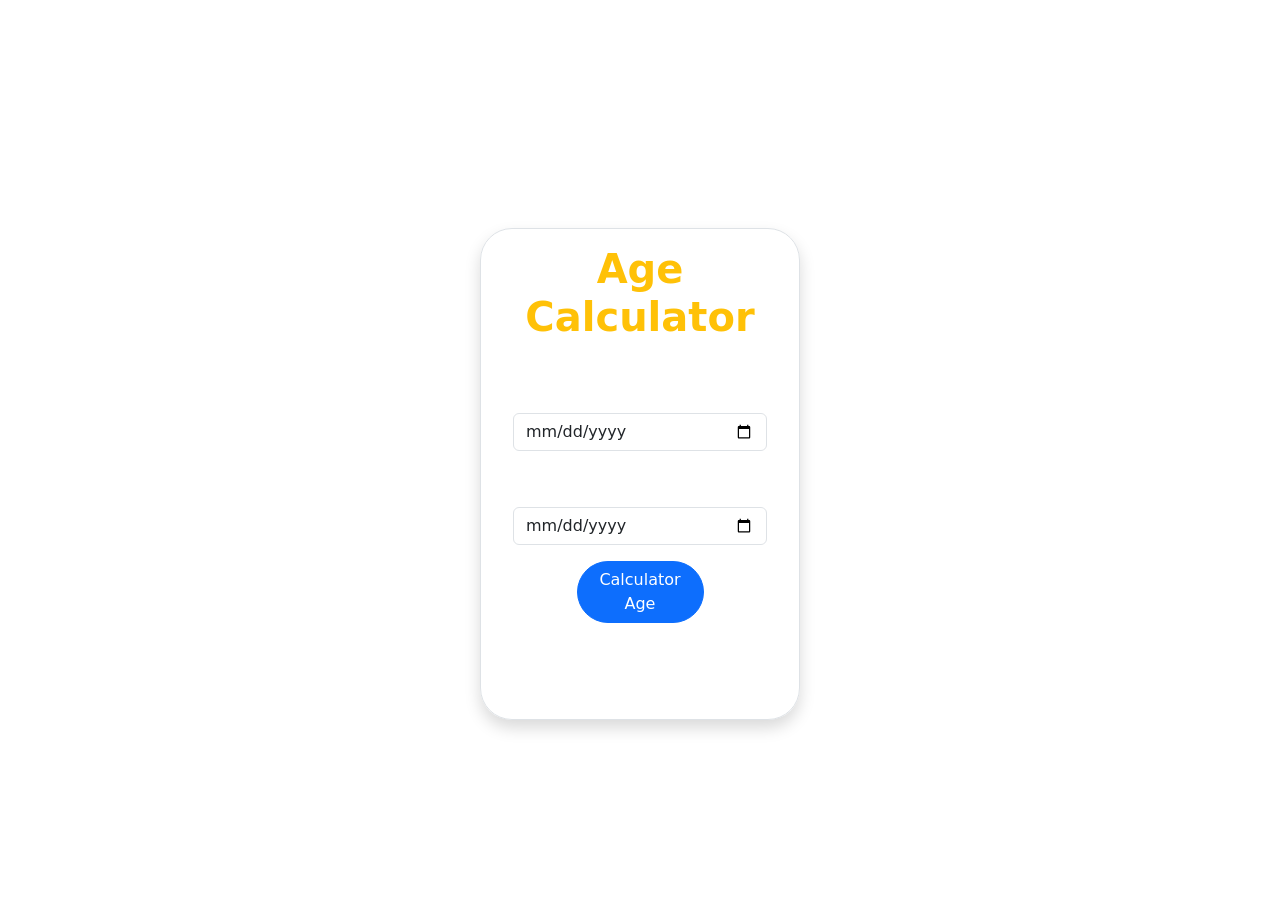
<file: Agecalculator/index.html>
<!doctype html>
<html lang="en">
  <head>
    <meta charset="UTF-8" />
    <meta name="viewport" content="width=device-width, initial-scale=1.0" />
    <title>Calculator</title>
    <!-- <link rel="stylesheet" href="./style.css" /> -->
    <link
      href="https://cdn.jsdelivr.net/npm/bootstrap@5.3.8/dist/css/bootstrap.min.css"
      rel="stylesheet"
      integrity="sha384-sRIl4kxILFvY47J16cr9ZwB07vP4J8+LH7qKQnuqkuIAvNWLzeN8tE5YBujZqJLB"
      crossorigin="anonymous"
    />
    <!-- bootstrap icons link -->
    <link 
      rel="stylesheet"
      href="https://cdn.jsdelivr.net/npm/bootstrap-icons@1.13.1/font/bootstrap-icons.min.css"
    />
  </head>
  <body>
    <div class="vh-100 vw-100 d-flex justify-content-center align-items-center">
      <div class="w-25 shadow rounded-5 border mx-auto mt-5 p-3">
        <h1 class="text-center mb-3 text-warning fw-bold">Age Calculator</h1>
        <form
          class="p-3 d-grid flex-column gap-3 align-items-center d-flex w-100"
        >
          <label for="DOB" class="text-center text-white fw-bold"
            >Enter Your Date of Birth</label
          >
          <input type="date" name="DOB" id="DOB" class="form-control" /> 
          <!--  -->
          <label for="CurrentDate" class="text-center text-white fw-bold"
            >Choose Current Date</label
          >
          <input
            type="date"
            name="CurrentDate"
            id="CurrentDate"
            class="form-control"
          />
          <!--  -->
          <button type="submit" class="btn btn-primary w-50 rounded-5">
            Calculator Age
          </button>
          <!--  -->
          <div class="fw-bold text-white text-center">
            Your Age is : <span id="MaxAge"></span> Years
            <span id="Month"></span> Months <span id="Days"></span> Day
          </div>
        </form>
      </div>
    </div>
    
    <script
      src="https://cdn.jsdelivr.net/npm/bootstrap@5.3.8/dist/js/bootstrap.bundle.min.js"
      integrity="sha384-FKyoEForCGlyvwx9Hj09JcYn3nv7wiPVlz7YYwJrWVcXK/BmnVDxM+D2scQbITxI"
      crossorigin="anonymous"
    ></script>
    <script src="./script.js"></script>
  </body>
</html>
</file>
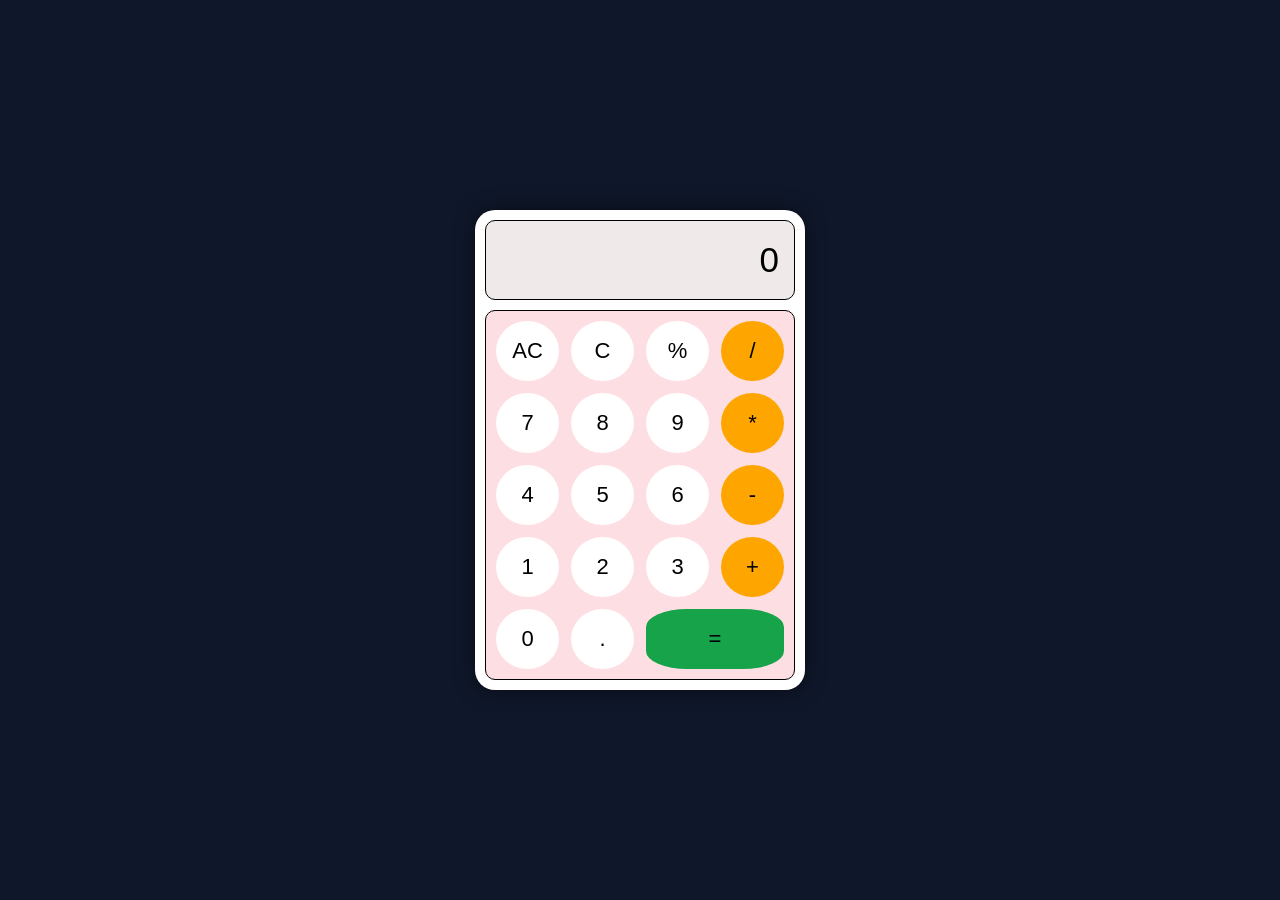
<file: Calculator/index.html>
<!DOCTYPE html>
<html lang="en">
<head>
    <meta charset="UTF-8">
    <meta name="viewport" content="width=device-width, initial-scale=1.0">
    <title>Calculator App</title>
    <link rel="stylesheet" href="style.css">
</head>
<body>
    
    <!-- <img src="https://learn.ricr.in/pluginfile.php/6753/mod_page/content/8/CalculatorBGImage.png" alt=""> -->
    <div class="calculator">

        <div class="display" id="display">
            0
        </div>

        <div class="buttons">

            <button class="btn ">AC</button>
            <button class="btn ">C</button>
            <button class="btn ">%</button>
            <button class="btn operator">/</button>

            <button class="btn">7</button>
            <button class="btn">8</button>
            <button class="btn">9</button>
            <button class="btn operator">*</button>

            <button class="btn">4</button>
            <button class="btn">5</button>
            <button class="btn">6</button>
            <button class="btn operator">-</button>

            <button class="btn">1</button>
            <button class="btn">2</button>
            <button class="btn">3</button>
            <button class="btn operator">+</button>

            <button class="btn ">0</button>
            <button class="btn">.</button>
            <button class="btn equal">=</button>

        </div>

    </div>

    <script src="script.js"></script>
</body>
</html>
</file>
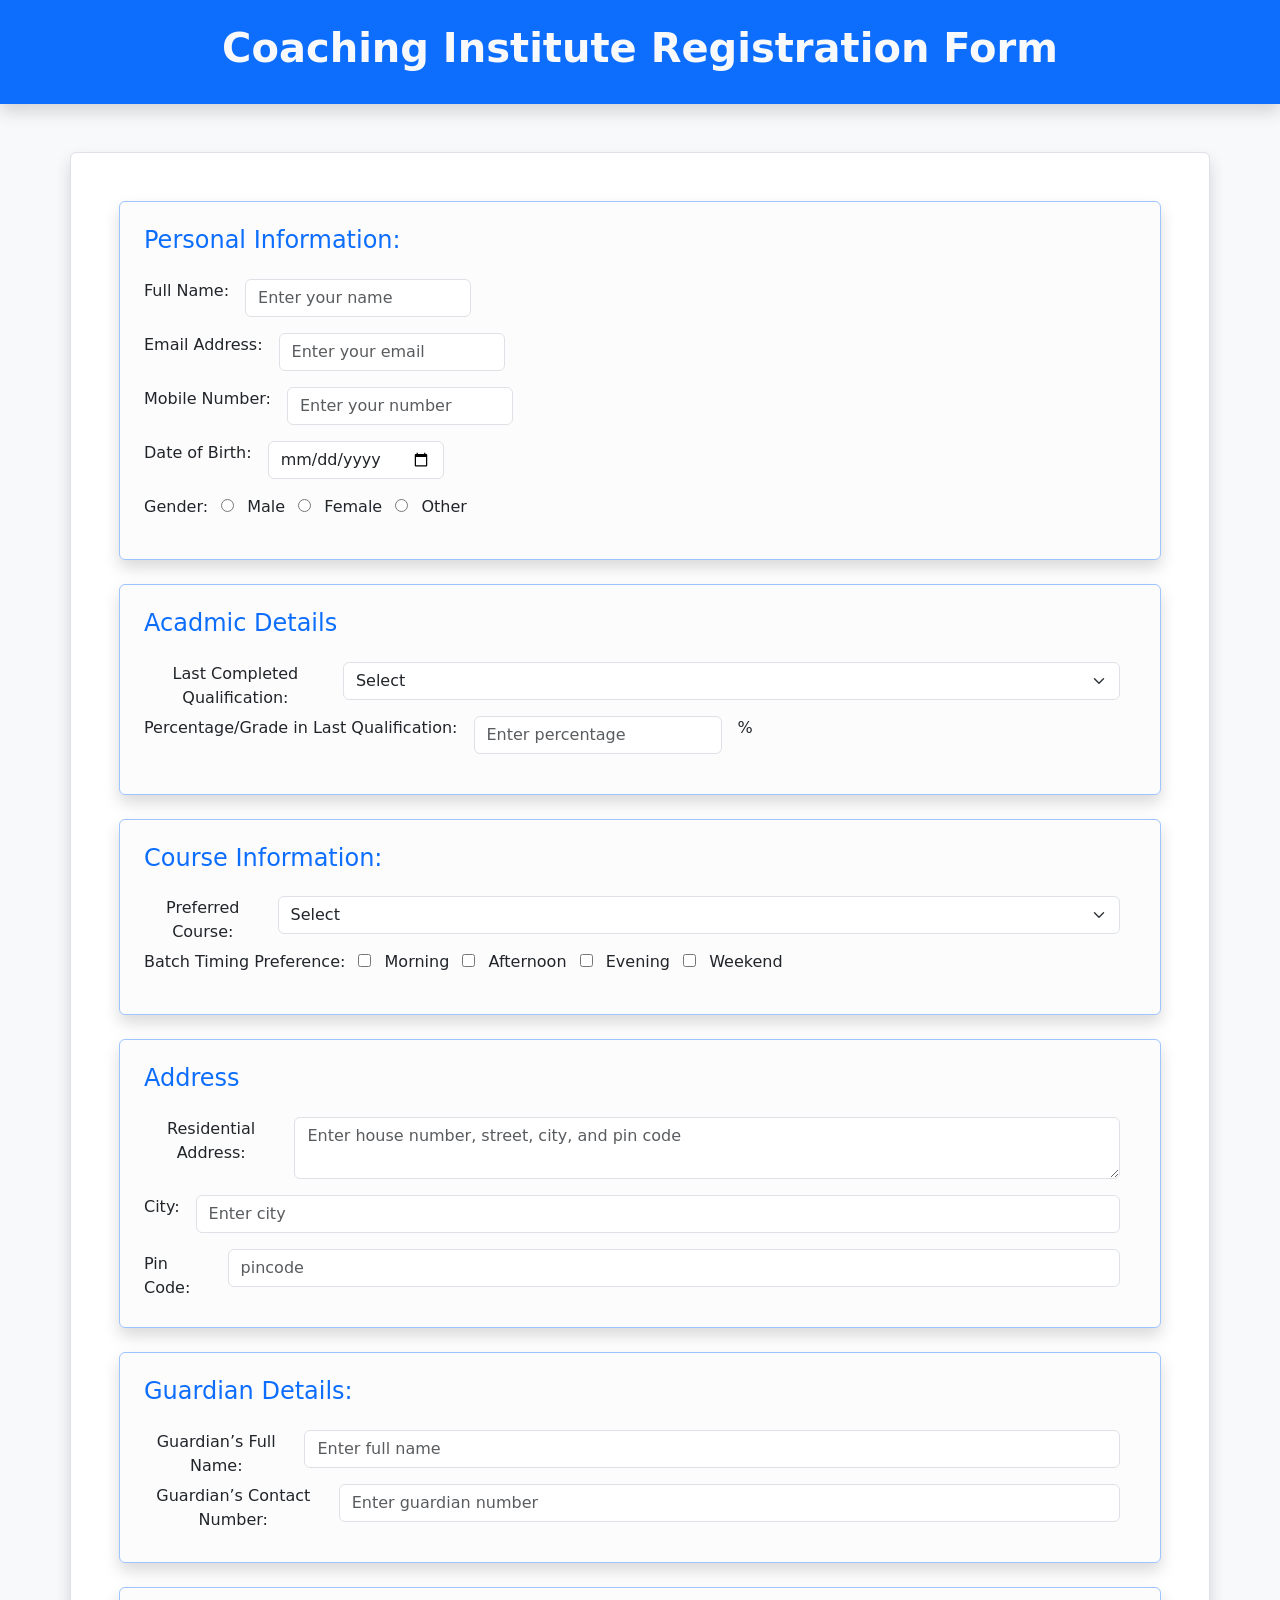
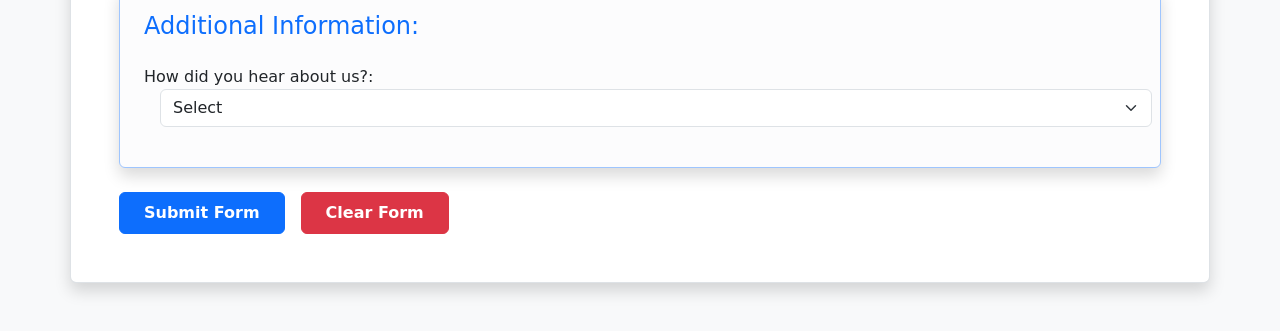
<file: Coachingregistrationform/index.html>
<!doctype html>
<html lang="en">
  <head>
    <meta charset="UTF-8" />
    <meta name="viewport" content="width=device-width, initial-scale=1.0" />
    <title>Document</title>
    <link rel="stylesheet" href="style.css" />
    <!-- Bootstrap -->
    <link
      href="https://cdn.jsdelivr.net/npm/bootstrap@5.3.8/dist/css/bootstrap.min.css"
      rel="stylesheet"
      integrity="sha384-sRIl4kxILFvY47J16cr9ZwB07vP4J8+LH7qKQnuqkuIAvNWLzeN8tE5YBujZqJLB"
      crossorigin="anonymous"
    />
    <!-- bootstrap icons link -->
    <link
      rel="stylesheet"
      href="https://cdn.jsdelivr.net/npm/bootstrap-icons@1.13.1/font/bootstrap-icons.min.css"
    />
  </head>
  <body class="bg-light">
    <header class="h-25 bg-primary p-4 text-light text-center shadow">
      <h1 class="fw-bold">Coaching Institute Registration Form</h1>
    </header>

    <form class="m-5">
      <div
        class="container h-75 d-flex flex-column form-control p-5 shadow rounded bg-white"
      >
        <div
          id="PD"
          class="border rounded border-primary-subtle p-4 mb-4 bg-light-subtle shadow"
        >
          <h4 class="mb-4 text-primary">Personal Information:</h4>

          <div class="d-flex flex-row text-center">
            Full Name:
            <input
              type="text"
              id="fullname"
              placeholder="Enter your name"
              class="widthofinput mx-3 mb-3 form-control"
              required
            />
          </div>

          <div class="d-flex flex-row text-center">
            Email Address:
            <input
              type="email"
              id="email"
              placeholder="Enter your email"
              class="widthofinput mx-3 mb-3 form-control"
              required
            />
          </div>

          <div class="d-flex flex-row text-center">
            Mobile Number:
            <input
              type="number"
              id="mobile"
              placeholder="Enter your number"
              class="widthofinput mx-3 mb-3 form-control"
              required
            />
          </div>

          <div class="d-flex flex-row text-center">
            Date of Birth:
            <input
              type="date"
              id="dob"
              class="widthofinput mx-3 mb-3 form-control"
              required
            />
          </div>

          <div class="mb-3">
            Gender:

            <input
              type="radio"
              id="male"
              name="gender"
              value="Male"
              class="mx-2"
            />

            <label for="male">Male</label>

            <input
              type="radio"
              id="female"
              name="gender"
              value="Female"
              class="mx-2"
            />

            <label for="female">Female</label>

            <input
              type="radio"
              id="other"
              name="gender"
              value="Other"
              class="mx-2"
            />

            <label for="other">Other</label>
          </div>
        </div>

        <div
          id="AD"
          class="border rounded border-primary-subtle p-4 mb-4 bg-light-subtle shadow"
        >
          <h4 class="mb-4 text-primary">Acadmic Details</h4>

          <div class="d-flex flex-row text-center">
            Last Completed Qualification:
            <select id="qualification" class="mx-3 mb-3 form-select">
              <option>Select</option>
              <option>10th</option>
              <option>12th</option>
              <option>Postgraduate</option>
              <option>Undergraduate</option>
            </select>
          </div>

          <div class="d-flex flex-row text-center">
            Percentage/Grade in Last Qualification:
            <input
              type="number"
              id="percentage"
              placeholder="Enter percentage"
              min="0"
              max="100"
              class="mx-3 mb-3 form-control d-inline w-25"
            />
            %
          </div>
        </div>

        <div
          id="CI"
          class="border rounded border-primary-subtle p-4 mb-4 bg-light-subtle shadow"
        >
          <h4 class="mb-4 text-primary">Course Information:</h4>

          <div class="d-flex flex-row text-center">
            Preferred Course:
            <select id="course" class="mx-3 mb-3 form-select">
              <option>Select</option>
              <option>IIT-JEE</option>
              <option>NEET</option>
              <option>GATE</option>
            </select>
          </div>

          <div class="mb-3">
            Batch Timing Preference:

            <input type="checkbox" id="morning" value="Morning" class="mx-2" />

            <label for="morning">Morning</label>

            <input
              type="checkbox"
              id="afternoon"
              value="Afternoon"
              class="mx-2"
            />

            <label for="afternoon">Afternoon</label>

            <input type="checkbox" id="evening" value="Evening" class="mx-2" />

            <label for="evening">Evening</label>

            <input type="checkbox" id="weekend" value="Weekend" class="mx-2" />

            <label for="weekend">Weekend</label>
          </div>
        </div>

        <div
          id="Address"
          class="border rounded border-primary-subtle p-4 mb-4 bg-light-subtle shadow"
        >
          <h4 class="mb-4 text-primary">Address</h4>

          <div class="d-flex flex-row text-center">
            Residential Address:
            <textarea
              id="address"
              name="address"
              rows="2"
              cols="40"
              placeholder="Enter house number, street, city, and pin code"
              class="mx-3 mb-3 form-control"
              required
            ></textarea>
          </div>

          <div class="d-flex flex-row text-center">
            City:
            <input
              type="text"
              id="city"
              placeholder="Enter city"
              pattern="[A-Za-z ]+"
              class="mx-3 mb-3 form-control"
              required
            />
          </div>

          <div class="d-flex flex-row align-items-center">
            Pin Code:
            <input
              type="number"
              id="pincode"
              class="mx-3 mb-3 form-control"
              placeholder="pincode"
              required
            />
          </div>
        </div>

        <div
          id="Guardian"
          class="border rounded border-primary-subtle p-4 mb-4 bg-light-subtle shadow"
        >
          <h4 class="mb-4 text-primary">Guardian Details:</h4>

          <div class="d-flex flex-row text-center">
            Guardian’s Full Name:
            <input
              type="text"
              id="guardianname"
              placeholder="Enter full name"
              class="mx-3 mb-3 form-control"
            />
          </div>

          <div class="d-flex flex-row text-center">
            Guardian’s Contact Number:
            <input
              type="number"
              id="guardiancontact"
              placeholder="Enter guardian number"
              class="mx-3 mb-3 form-control"
            />
          </div>
        </div>

        <div
          id="AdditionalInfo"
          class="border rounded border-primary-subtle p-4 mb-4 bg-light-subtle shadow"
        >
          <h4 class="mb-4 text-primary">Additional Information:</h4>

          <div>
            How did you hear about us?:
            <select id="reference" class="mx-3 mb-3 form-select" required>
              <option>Select</option>
              <option>Internet</option>
              <option>Friend</option>
              <option>Relative</option>
              <option>Ads</option>
            </select>
          </div>
        </div>

        <div class="d-flex gap-3">
          <button type="submit" class="btn btn-primary px-4 py-2 fw-bold">
            Submit Form
          </button>

          <button type="reset" class="btn btn-danger px-4 py-2 fw-bold">
            Clear Form
          </button>
        </div>
      </div>
    </form>

    <script
      src="https://cdn.jsdelivr.net/npm/bootstrap@5.3.8/dist/js/bootstrap.bundle.min.js"
      integrity="sha384-FKyoEForCGlyvwx9Hj09JcYn3nv7wiPVlz7YYwJrWVcXK/BmnVDxM+D2scQbITxI"
      crossorigin="anonymous"
    ></script>

    <script src="script.js"></script>
  </body>
</html>
</file>
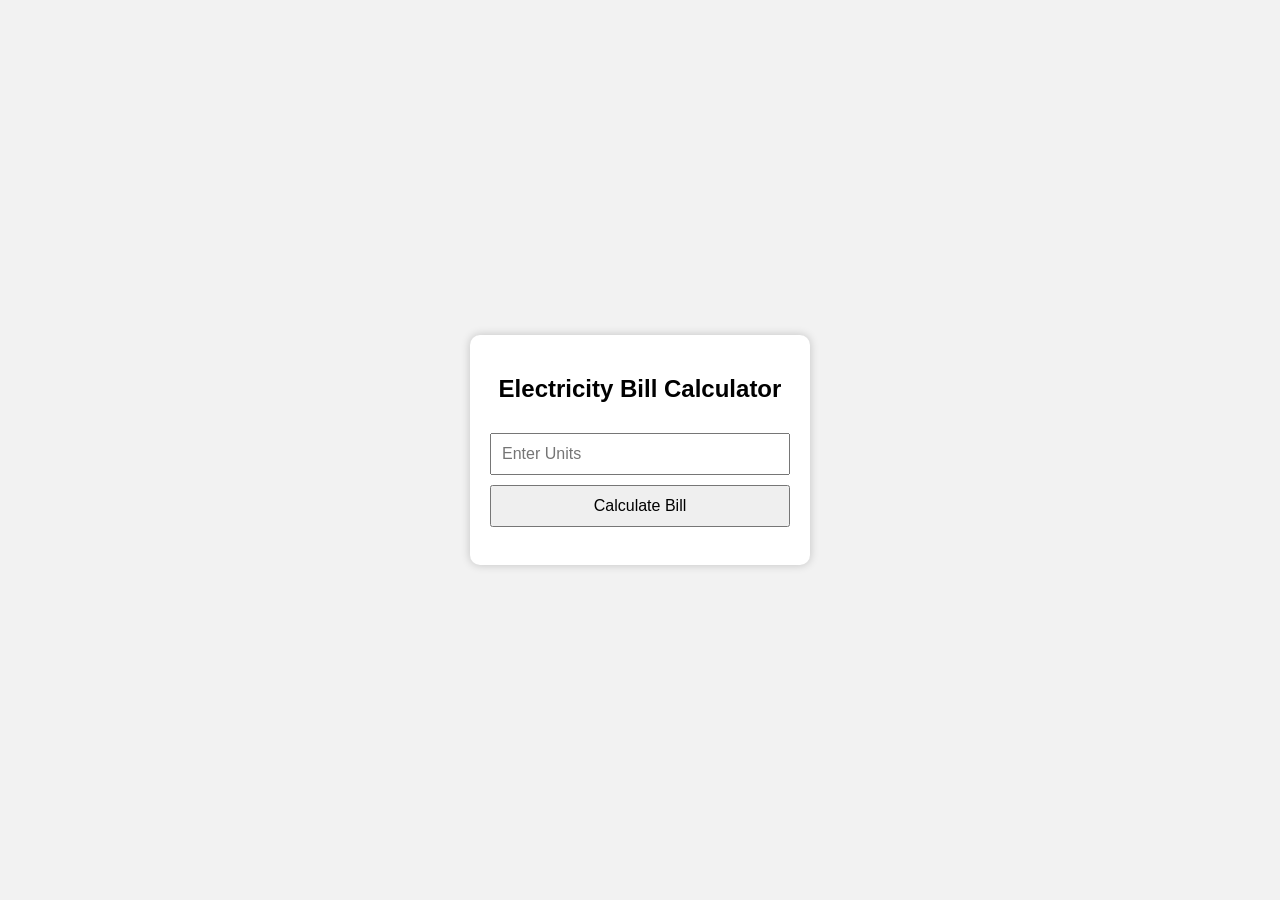
<file: Electricitybill/index.html>
<!DOCTYPE html>
<html lang="en">
<head>
    <meta charset="UTF-8">
    <meta name="viewport" content="width=device-width, initial-scale=1.0">
    <title>Electricity Bill Calculator</title>
    <link rel="stylesheet" href="style.css">
</head>
<body>

    <div class="container">
        <h2>Electricity Bill Calculator</h2>

        <input type="number" id="units" placeholder="Enter Units">

        <button onclick="calculateBill()">Calculate Bill</button>

        <h3 id="result"></h3>
    </div>

    <script src="script.js"></script>
</body>
</html>
</file>
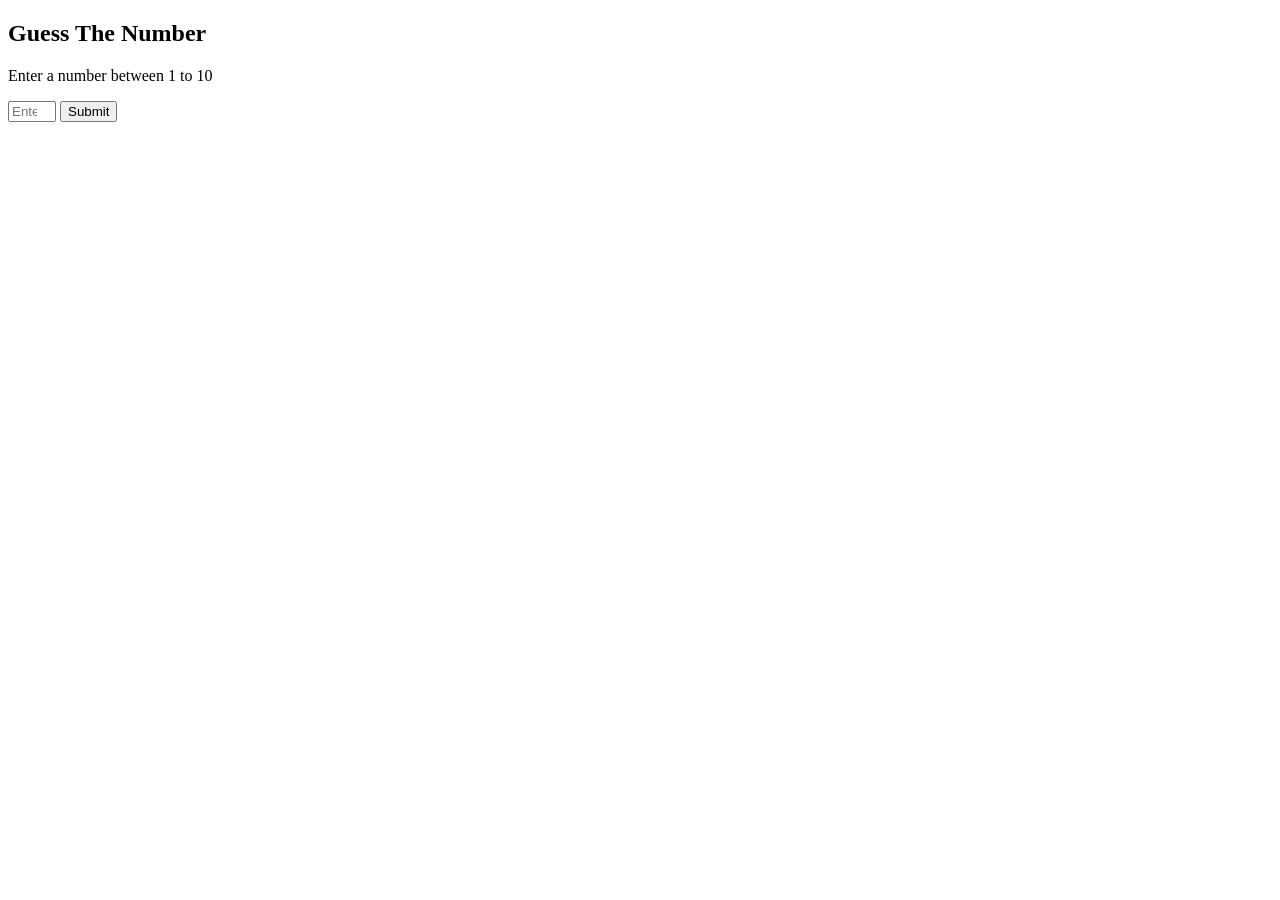
<file: Guessingnumber/index.html>
<!doctype html>
<html lang="en">
  <head>
    <meta charset="UTF-8" />
    <meta name="viewport" content="width=device-width, initial-scale=1.0" />
    <title>Guess The Number Game</title>
  </head>
  <body>
    <div class="game-box">
      <h2>Guess The Number</h2>
      <p>Enter a number between 1 to 10</p>

      <input
        type="number"
        id="guessInput"
        min="1"
        max="10"
        placeholder="Enter your guess"
      />

      <button onclick="checkGuess()">Submit</button>

      <div id="message"></div>
    </div>
    <script src="script.js"></script>
  </body>
</html>
</file>
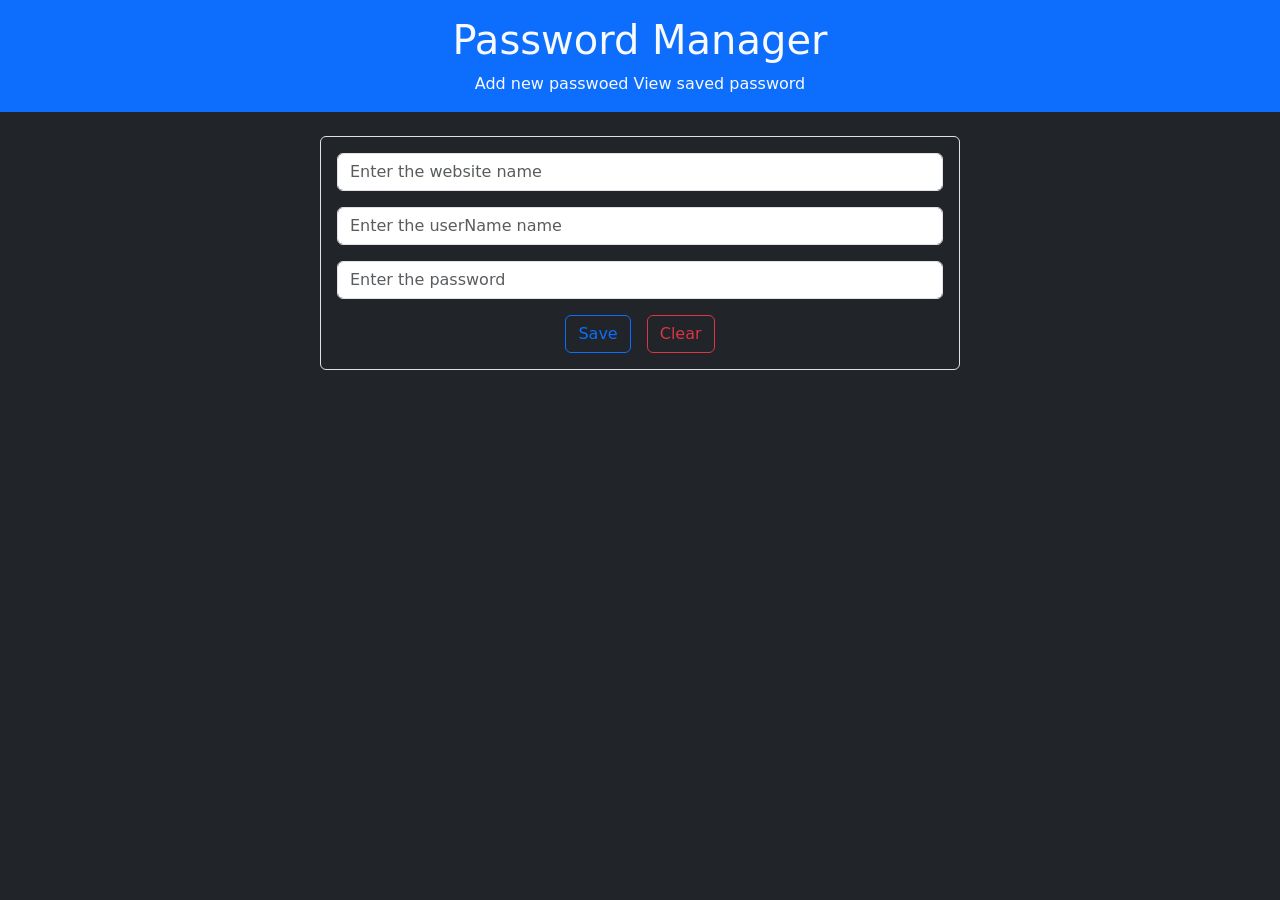
<file: Passwordmanager/index.html>
<!doctype html>
<html lang="en">
  <head>
    <meta charset="UTF-8" />
    <meta name="viewport" content="width=device-width, initial-scale=1.0" />
    <title>To Do List</title>
    <!-- bootstrap -->
    <link
      href="https://cdn.jsdelivr.net/npm/bootstrap@5.3.8/dist/css/bootstrap.min.css"
      rel="stylesheet"
      integrity="sha384-sRIl4kxILFvY47J16cr9ZwB07vP4J8+LH7qKQnuqkuIAvNWLzeN8tE5YBujZqJLB"
      crossorigin="anonymous"
    />
    <!-- bootstrap icons link -->
    <link
      rel="stylesheet"
      href="https://cdn.jsdelivr.net/npm/bootstrap-icons@1.13.1/font/bootstrap-icons.min.css"
    />
    <link rel="stylesheet" href="style.css">
  </head>
  <body class="bg-dark text-light">
    <header class="bg-primary text-light p-3 text-center">
      <h1>Password Manager</h1>

      <div>
        <a href="index.html" class="text-decoration-none text-light ">Add new passwoed</a>
        <a href="showpassword.html" class="text-decoration-none text-light ">View saved password</a>
      </div>
    </header>

    <main>
      <div class="w-50 border mx-auto rounded p-3 mt-4">
        <form class="d-grid gap-3" id="passForm">
          <input
            type="text"
            name="siteName"
            id="siteName"
            placeholder="Enter the website name"
            class="form-control"
          />
          <input
            type="text"
            name="userName"
            id="userName"
            placeholder="Enter the userName name"
            class="form-control"
          />
          <input
            type="text"
            name="password"
            id="password"
            placeholder="Enter the password"
            class="form-control"
          />

          <div class="d-flex gap-3 justify-content-center">
            <button type="submit" class="btn btn-outline-primary">Save</button>
            <button type="reset" class="btn btn-outline-danger">Clear</button>
          </div>
        </form>
      </div>
    </main>

    <script src="script.js"></script>
    <script
      src="https://cdn.jsdelivr.net/npm/bootstrap@5.3.8/dist/js/bootstrap.bundle.min.js"
      integrity="sha384-FKyoEForCGlyvwx9Hj09JcYn3nv7wiPVlz7YYwJrWVcXK/BmnVDxM+D2scQbITxI"
      crossorigin="anonymous"
    ></script>
  </body>
</html>
</file>
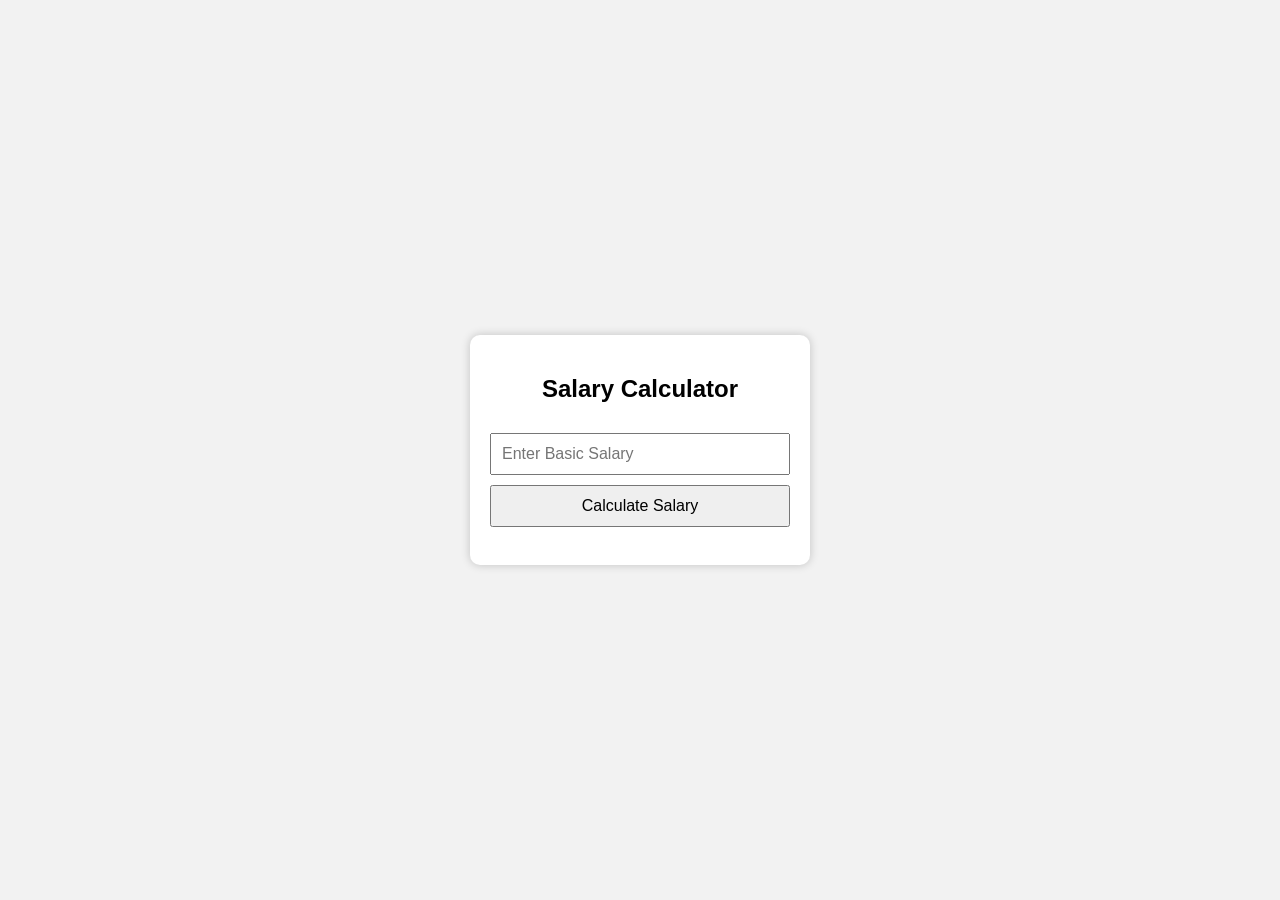
<file: Salarycalculator/index.html>
<!DOCTYPE html>
<html lang="en">
<head>
    <meta charset="UTF-8">
    <meta name="viewport" content="width=device-width, initial-scale=1.0">
    <title>Salary Calculator</title>
    <link rel="stylesheet" href="style.css">
</head>
<body>

    <div class="container">
        <h2>Salary Calculator</h2>

        <input type="number" id="salary" placeholder="Enter Basic Salary">

        <button onclick="calculateSalary()">Calculate Salary</button>

        <h3 id="result"></h3>
    </div>

    <script src="script.js"></script>
</body>
</html>
</file>
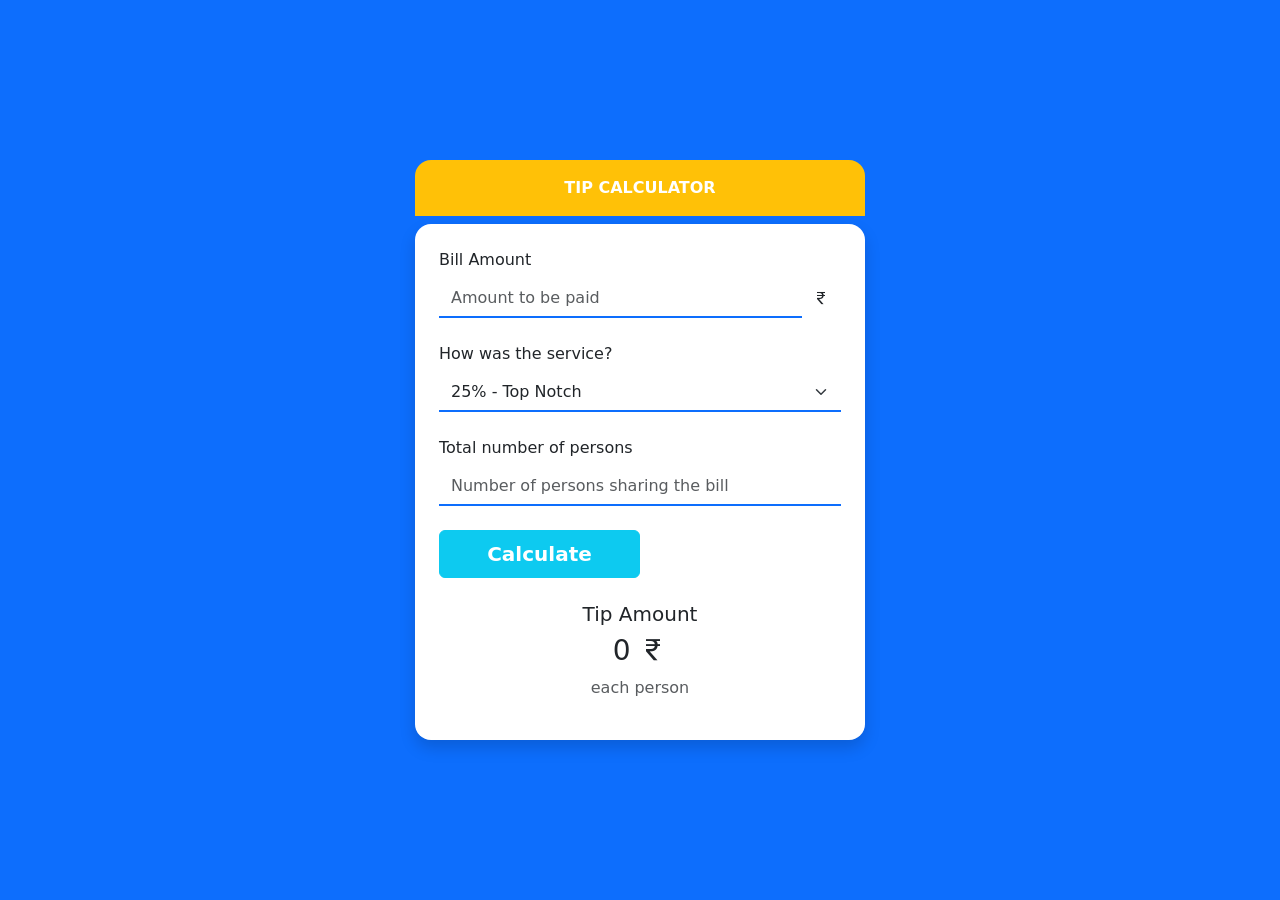
<file: TipCalculator/index.html>
<!doctype html>
<html lang="en">
  <head>
    <meta charset="UTF-8" />
    <meta name="viewport" content="width=device-width, initial-scale=1.0" />
    <title>Tip Calculator</title>

    <!-- Bootstrap CSS -->
    <link
      href="https://cdn.jsdelivr.net/npm/bootstrap@5.3.8/dist/css/bootstrap.min.css"
      rel="stylesheet"
    />

    <!-- Bootstrap Icons -->
    <link
      rel="stylesheet"
      href="https://cdn.jsdelivr.net/npm/bootstrap-icons@1.13.1/font/bootstrap-icons.min.css"
    />
  </head>

  <body>
    <div
      class="bg-primary vh-100 d-flex justify-content-center align-items-center"
    >
      <div class="w-100" style="max-width: 450px">
        <div
          class="bg-warning text-white text-center py-3 rounded-top-4 fw-bold mb-2"
        >
          TIP CALCULATOR
        </div>
        <form id="tipForm" class="bg-white p-4 rounded-4 shadow">
          
          <label for="billAmount" class="form-label"> Bill Amount </label>

          <div class="input-group mb-4">
            <input
              type="text"
              id="billAmount"
              class="form-control border-0 border-bottom border-primary rounded-0 border-2"
              placeholder="Amount to be paid "
              pattern="[0-9]+"
              required
              oninput="this.value = this.value.replace(/[^0-9]/g, '')"
            />
            <span class="input-group-text border-0 bg-white">
              <i class="bi bi-currency-rupee"></i>
            </span>
          </div>
          <label for="service" class="form-label"> How was the service? </label>

          <select
            id="service"
            class="form-select mb-4 border-0 border-bottom border-primary rounded-0 border-2"
          >
            <option value="0.25">25% - Top Notch</option>
            <option value="0.20">20% - Excellent</option>
            <option value="0.15">15% - Good</option>
            <option value="0.10">10% - Bad</option>
            <option value="0.05">5% - Worst</option>
          </select>
          <label for="persons" class="form-label">
            Total number of persons
          </label>

          <input
            type="text"
            id="persons"
            class="form-control mb-4 border-0 border-bottom border-primary rounded-0 border-2"
            placeholder="Number of persons sharing the bill"
            pattern="[0-9]+"
            required
            oninput="this.value = this.value.replace(/[^0-9]/g, '')"
          />

          
          <div class="d-grid">
            <button
              type="submit"
              class="btn btn-info text-white w-50 py-2 fs-5 fw-bold"
            >
              Calculate
            </button>
          </div>

          <div class="text-center mt-4">
            <h5>Tip Amount</h5>

            <h3>
                <span id="tipResult">0</span>
                <i class="bi bi-currency-rupee"></i>
            </h3>

            <p class="text-muted">each person</p>
          </div>
        </form>
      </div>
    </div>

    <script src="script.js"></script>

    <!-- Bootstrap JS -->
    <script src="https://cdn.jsdelivr.net/npm/bootstrap@5.3.8/dist/js/bootstrap.bundle.min.js"></script>
  </body>
</html>
</file>
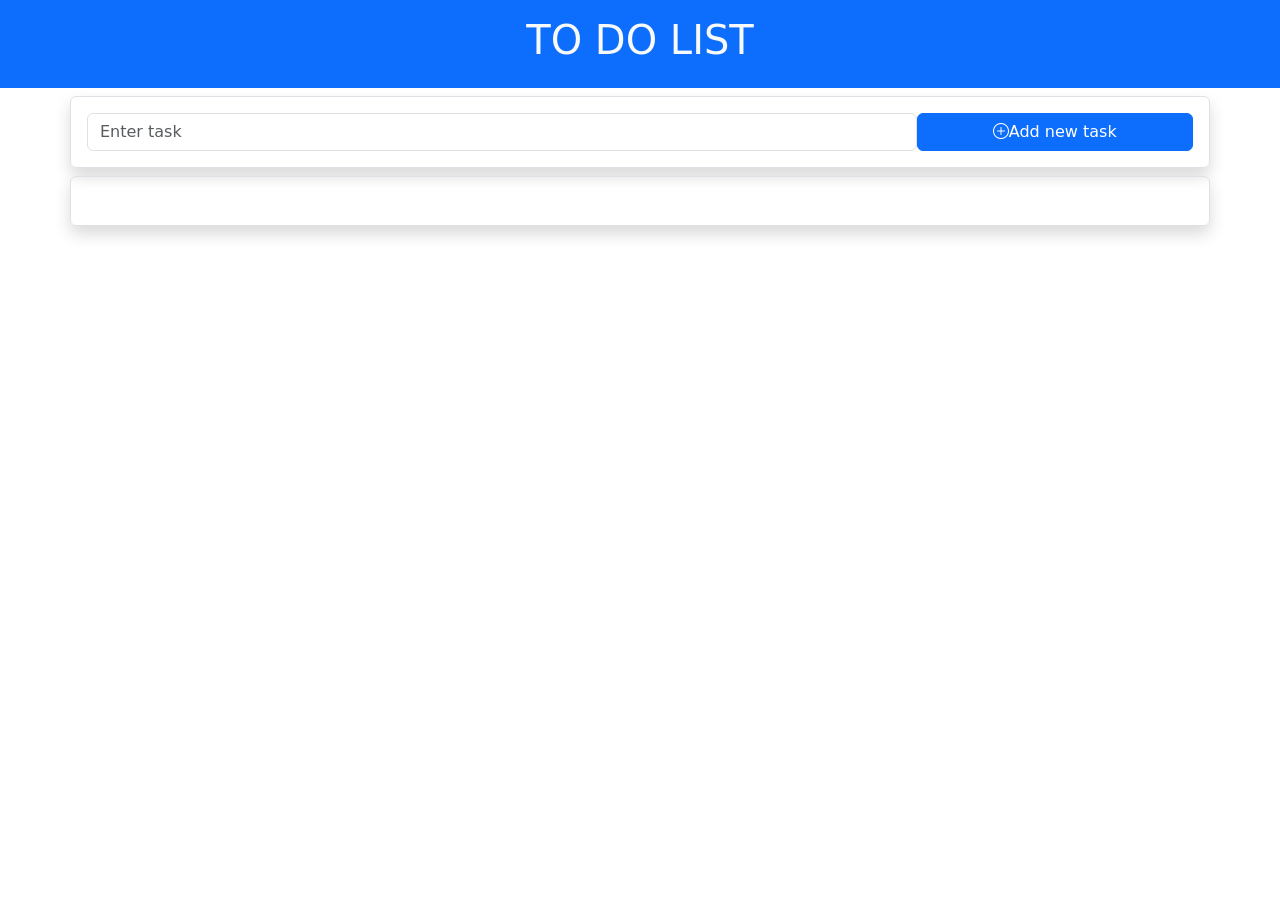
<file: ToDoList/index.html>
<!doctype html>
<html lang="en">
  <head>
    <meta charset="UTF-8" />
    <meta name="viewport" content="width=device-width, initial-scale=1.0" />
    <title>To Do List</title>
    <!-- bootstrap -->
    <link
      href="https://cdn.jsdelivr.net/npm/bootstrap@5.3.8/dist/css/bootstrap.min.css"
      rel="stylesheet"
      integrity="sha384-sRIl4kxILFvY47J16cr9ZwB07vP4J8+LH7qKQnuqkuIAvNWLzeN8tE5YBujZqJLB"
      crossorigin="anonymous"
    />
    <!-- bootstrap icons link -->
    <link
      rel="stylesheet"
      href="https://cdn.jsdelivr.net/npm/bootstrap-icons@1.13.1/font/bootstrap-icons.min.css"
    />
  </head> 
  <body>
    <header class="bg-primary text-light p-3 text-center">
      <h1>TO DO LIST</h1>
    </header>

    <main>
      <div class="container rounded border shadow my-2 d-flex g-4 p-3">
        <input
          type="text"
          placeholder="Enter task"
          id="newtask"
          class="form-control w-75"
        />
        <button
          class="btn btn-primary w-25 d-flex g-3 align-items-center justify-content-center"
          onclick="addNewTask()"
        > <i class="bi bi-plus-circle"></i>
          Add new task
        </button>
      </div>
    </main>

    <div class="container rounded border shadow my-2 p-3">
      <ol id="tesklist">
        <!-- <li class="my-3" >
            <div class="d-flex align-items-center">
                <span> Task 1</span>
                <button class="btn btn-danger ms-4">
                <i class="bi bi-trash"></i> Delete</button>
            </div>
        </li>
         <li class="my-3" >
            <div class="d-flex align-items-center">
                <span> Task 1</span>
                <button class="btn btn-danger ms-4">
                <i class="bi bi-trash"></i> Delete</button>
            </div>
        </li>
         <li class="my-3" >
            <div class="d-flex align-items-center">
                <span> Task 1</span>
                <button class="btn btn-danger ms-4">
                <i class="bi bi-trash"></i> Delete</button>
            </div>
        </li> -->
      </ol>
    </div>

    <script src="script.js"></script>
    <script
      src="https://cdn.jsdelivr.net/npm/bootstrap@5.3.8/dist/js/bootstrap.bundle.min.js"
      integrity="sha384-FKyoEForCGlyvwx9Hj09JcYn3nv7wiPVlz7YYwJrWVcXK/BmnVDxM+D2scQbITxI"
      crossorigin="anonymous"
    ></script>
  </body>
</html>
</file>
<file: Calculator/style.css>
*{
    margin: 0;
    padding: 0;
    box-sizing: border-box;
}

body{
    height: 100vh;
    display: flex;
    justify-content: center;
    align-items: center;
    background-image: url("https://learn.ricr.in/pluginfile.php/6753/mod_page/content/8/CalculatorBGImage.png");
    background-color: #0f172a;
    font-family: Arial, Helvetica, sans-serif;
}

.calculator{
    width: 330px;
    background-color: #ffff;

    padding: 10px;
    border-radius: 20px;

    box-shadow: 0 0 20px rgba(0,0,0,0.5);
}

.display{
    width: 100%;
    height: 80px;

    background-color: rgb(240, 233, 233);
    color: black;
    border: 1px solid black;
    border-radius: 10px;  

    margin-bottom: 10px;

    display: flex;
    justify-content: flex-end;
    align-items: center;

    padding: 15px;

    font-size: 35px;

    overflow-x: auto;
}

.buttons{
    display: grid;
    grid-template-columns: repeat(4,1fr);
    gap: 12px;
    border: 1px solid black;
    border-radius: 10px;
    padding: 10px;
    background-color: rgb(253, 222, 227);
}

.btn{
    height: 60px;
    width: 100%;

    border: none;
    border-radius: 50%;

    font-size: 22px;

    cursor: pointer;

    background-color: #ffff;
    color: black;

    transition: 0.2s;
}

.btn:hover{
    transform: scale(1.05);
}

/* .btn:active{
    transform: scale(0.95);
} */

.operator{
    background-color: orange;
}

.equal{
    grid-column: span 2;
    background-color: #16a34a;
    border-radius: 30%;
}
</file>
<file: Coachingregistrationform/style.css>
.widthofinput
{
    width: fit-content !important;
}

.form{
    margin: 0 auto;
    margin-right: 50px;
}

.hw
{
    width: 900px !important;
    
}
</file>
<file: Electricitybill/style.css>
body{
    margin: 0;
    display: flex;
    justify-content: center;
    align-items: center;
    height: 100vh;
    background-color: #f2f2f2;
    font-family: Arial, sans-serif;
}

.container{
    width: 300px;
    padding: 20px;
    background-color: white;
    border-radius: 10px;
    text-align: center;
    box-shadow: 0 0 10px rgba(0,0,0,0.2);
}

input,
button{
    width: 100%;
    padding: 10px;
    margin-top: 10px;
    font-size: 16px;
    box-sizing: border-box;
}

button{
    cursor: pointer;
}

#result{
    margin-top: 15px;
}
</file>
<file: Passwordmanager/style.css>
a:hover{
    text-decoration: underline !important;
}
</file>
<file: Salarycalculator/style.css>
body{
    margin: 0;
    display: flex;
    justify-content: center;
    align-items: center;
    height: 100vh;
    background-color: #f2f2f2;
    font-family: Arial, sans-serif;
}

.container{
    width: 300px;
    background-color: white;
    padding: 20px;
    border-radius: 10px;
    text-align: center;
    box-shadow: 0 0 10px rgba(0,0,0,0.2);
}

input,
button{
    width: 100%;
    padding: 10px;
    margin-top: 10px;
    font-size: 16px;
    box-sizing: border-box;
}

button{
    cursor: pointer;
}

#result{
    margin-top: 15px;
}
</file>
